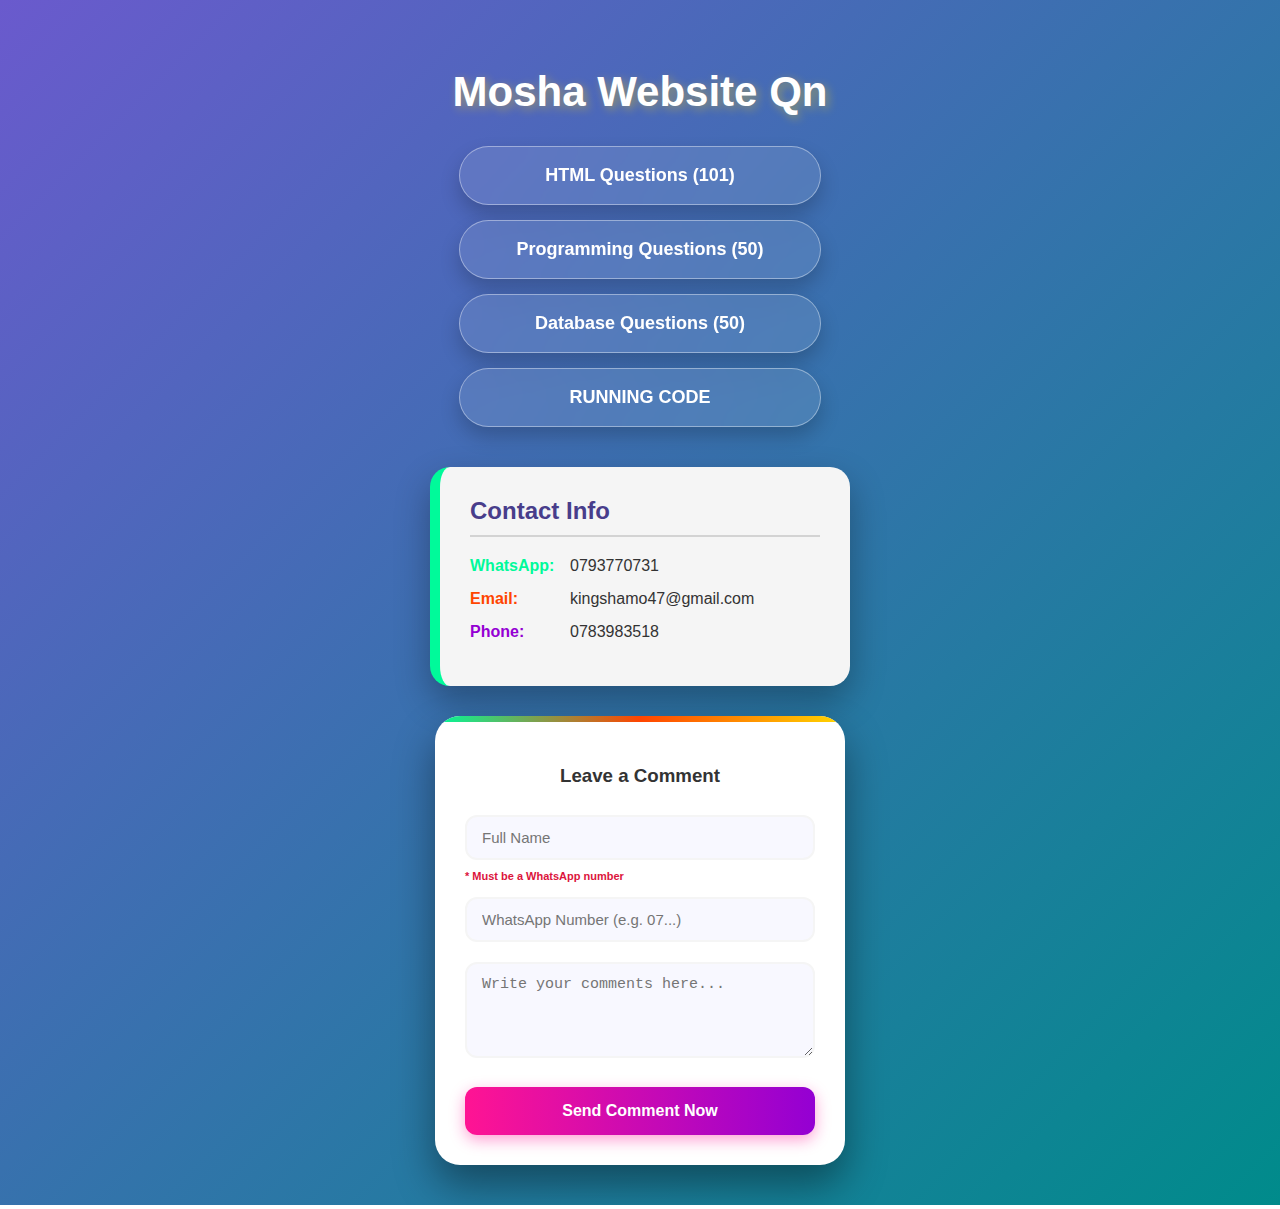
<file: index.html>
<!DOCTYPE html>
<html lang="en">
<head>
<meta charset="UTF-8">
<title>Mosha Website Qn</title>
<style>
body {
 font-family: 'Segoe UI', Tahoma, Geneva, Verdana, sans-serif;
 /* RANGI 1: Background ya Kuvutia (SlateBlue na DarkCyan) */
 background: linear-gradient(135deg, SlateBlue 0%, DarkCyan 100%);
 min-height: 100vh;
 display: flex;
 flex-direction: column;
 align-items: center;
 color: white;
 padding: 40px 20px;
 margin: 0;
}

h1 {
 font-size: 42px;
 margin-bottom: 30px;
 /* RANGI 2: Kivuli cha maandishi (Gold) */
 text-shadow: 3px 3px 10px rgba(255, 215, 0, 0.4);
 font-weight: bold;
 text-align: center;
}

/* Question Buttons Style */
.button-container {
 display: flex;
 flex-direction: column;
 gap: 15px;
 margin-bottom: 40px;
}

a.button-link {
 display: block;
 background: rgba(255, 255, 255, 0.1);
 backdrop-filter: blur(15px);
 padding: 18px 40px;
 color: white;
 font-size: 18px;
 text-decoration: none;
 border-radius: 50px;
 border: 1px solid rgba(255, 255, 255, 0.4);
 box-shadow: 0 10px 20px rgba(0,0,0,0.2);
 transition: all 0.3s ease;
 text-align: center;
 width: 280px;
 font-weight: 600;
}

a.button-link:hover {
 /* RANGI 3: Rangi ya Hover (OrangeRed) */
 background: OrangeRed;
 color: white;
 transform: translateY(-5px);
 border-color: transparent;
}

/* Contact Card Style */
.contact-card {
 background: WhiteSmoke;
 color: #333;
 padding: 30px;
 border-radius: 20px;
 width: 100%;
 max-width: 350px;
 box-shadow: 0 15px 35px rgba(0,0,0,0.3);
 margin-bottom: 30px;
 /* RANGI 4: Mpaka wa pembeni (MediumSpringGreen) */
 border-left: 10px solid MediumSpringGreen;
}

.contact-card h2 {
 margin-top: 0;
 color: DarkSlateBlue;
 font-size: 24px;
 border-bottom: 2px solid LightGray;
 padding-bottom: 10px;
}

.contact-item {
 display: flex;
 align-items: center;
 margin: 15px 0;
 font-size: 16px;
}

.contact-item strong {
 width: 100px;
 color: SlateGray;
}

/* Comment Box Style */
.comment-box {
 background: white;
 color: #333;
 padding: 30px;
 border-radius: 25px;
 width: 100%;
 max-width: 350px;
 box-shadow: 0 20px 40px rgba(0,0,0,0.4);
 position: relative;
 overflow: hidden;
 text-align: center;
}

.comment-box::before {
 content: "";
 position: absolute;
 top: 0;
 left: 0;
 width: 100%;
 height: 6px;
 /* Mchanganyiko wa Rangi zote kuu */
 background: linear-gradient(to right, MediumSpringGreen, OrangeRed, Gold);
}

.comment-box input, .comment-box textarea {
 width: 100%;
 padding: 12px 15px;
 margin: 10px 0;
 border: 2px solid WhiteSmoke;
 border-radius: 12px;
 box-sizing: border-box;
 font-size: 15px;
 background: GhostWhite;
}

.whatsapp-warning {
 font-size: 11px;
 color: Crimson;
 display: block;
 text-align: left;
 font-weight: bold;
 margin-bottom: 5px;
}

.submit-btn {
 /* RANGI 5: Kitufe cha kutuma (DeepPink na Purple) */
 background: linear-gradient(to right, DeepPink, DarkViolet);
 color: white;
 border: none;
 padding: 15px;
 width: 100%;
 border-radius: 12px;
 cursor: pointer;
 font-size: 16px;
 font-weight: bold;
 margin-top: 15px;
 transition: 0.3s;
 box-shadow: 0 5px 15px rgba(255, 20, 147, 0.4);
}

.submit-btn:hover {
 transform: scale(1.03);
 filter: brightness(1.1);
}
</style>
</head>
<body>

<h1>Mosha Website Qn</h1>

<div class="button-container">
    <a href="htmlq.html" target="_blank" class="button-link">HTML Questions (101)</a>
    <a href="programq.html" target="_blank" class="button-link">Programming Questions (50)</a>
    <a href="database.html" target="_blank" class="button-link">Database Questions (50)</a>
    <a href="CODE.html" target="_blank" class="button-link">RUNNING CODE </a>
</div>

<div class="contact-card">
  <h2>Contact Info</h2>
  <div class="contact-item">
    <strong style="color: MediumSpringGreen;">WhatsApp:</strong> 
    <span>0793770731</span>
  </div>
  <div class="contact-item">
    <strong style="color: OrangeRed;">Email:</strong> 
    <a href="mailto:kingshamo47@gmail.com" style="color: #333; text-decoration: none;">kingshamo47@gmail.com</a>
  </div>
  <div class="contact-item">
    <strong style="color: DarkViolet;">Phone:</strong> 
    <span>0783983518</span>
  </div>
</div>

<div class="comment-box">
    <h3>Leave a Comment</h3>
    <form action="https://formspree.io/f/xqebnevk" method="POST">
        <input type="text" name="full_name" placeholder="Full Name" required>
        <span class="whatsapp-warning">* Must be a WhatsApp number</span>
        <input type="tel" name="whatsapp_number" placeholder="WhatsApp Number (e.g. 07...)" pattern="[0-9]{10,}" required>
        <textarea name="message" placeholder="Write your comments here..." rows="4" required></textarea>
        <button type="submit" class="submit-btn">Send Comment Now</button>
    </form>
</div>

</body>
</html>
</file>
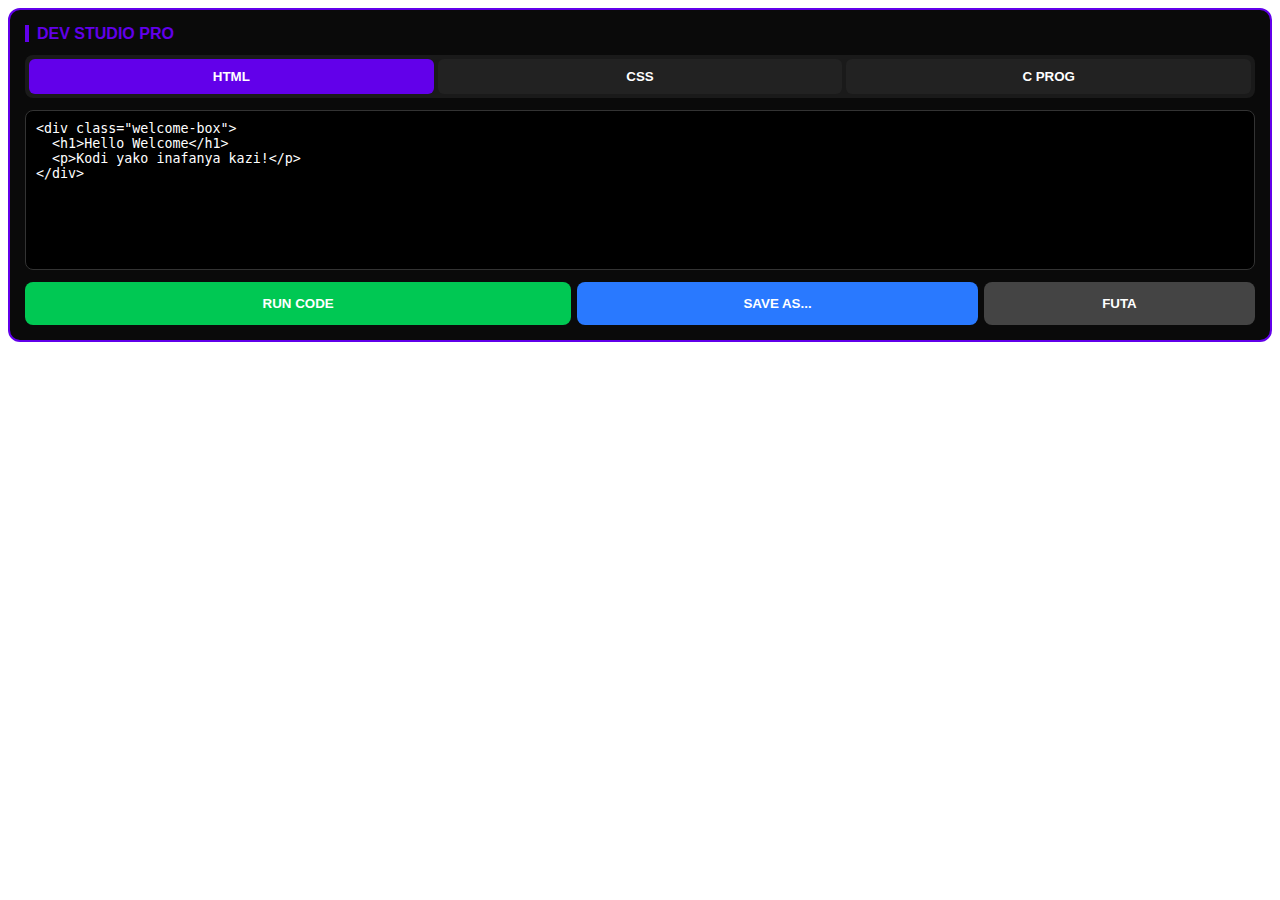
<file: CODE.html>
<div class="main-container" style="border: 2px solid #6200ea; background: #0a0a0a; padding: 15px; border-radius: 12px; font-family: sans-serif; color: white;">
    <span style="color: #6200ea; font-weight: bold; border-left: 4px solid #6200ea; padding-left: 8px;">DEV STUDIO PRO</span>

    <div style="display: flex; gap: 4px; margin: 12px 0; background: #1a1a1a; padding: 4px; border-radius: 8px;">
        <button onclick="setTab('html')" id="bt-html" style="flex:1; padding:10px; background: #6200ea; color:white; border:none; border-radius: 6px; cursor:pointer; font-weight:bold;">HTML</button>
        <button onclick="setTab('css')" id="bt-css" style="flex:1; padding:10px; background: #222; color:white; border:none; border-radius: 6px; cursor:pointer; font-weight:bold;">CSS</button>
        <button onclick="setTab('c')" id="bt-c" style="flex:1; padding:10px; background: #222; color:white; border:none; border-radius: 6px; cursor:pointer; font-weight:bold;">C PROG</button>
    </div>

    <div id="area-html">
        <textarea id="in-html" spellcheck="false" placeholder="Weka sehemu husika (HTML)" style="width: 100%; height: 160px; background: #000; color: #fff; font-family: monospace; padding: 10px; border: 1px solid #333; border-radius: 8px; resize: none; box-sizing: border-box;">
<div class="welcome-box">
  <h1>Hello Welcome</h1>
  <p>Kodi yako inafanya kazi!</p>
</div></textarea>
    </div>

    <div id="area-css" style="display: none;">
        <textarea id="in-css" spellcheck="false" placeholder="Weka sehemu husika (CSS)" style="width: 100%; height: 160px; background: #000; color: #ff00ff; font-family: monospace; padding: 10px; border: 1px solid #333; border-radius: 8px; resize: none; box-sizing: border-box;">
.welcome-box {
  text-align: center;
  padding: 20px;
  background: #222;
  border: 2px solid #00c853;
  border-radius: 10px;
}
h1 { color: #00c853; }</textarea>
    </div>

    <div id="area-c" style="display: none;">
        <textarea id="in-c" spellcheck="false" placeholder="Weka sehemu husika (C Code)" style="width: 100%; height: 160px; background: #000; color: #00e5ff; font-family: monospace; padding: 10px; border: 1px solid #333; border-radius: 8px; resize: none; box-sizing: border-box;">
#include <stdio.h>

int main() {
    printf("Hello Welcome to C Programming!");
    return 0;
}</textarea>
    </div>

    <div style="display: flex; gap: 6px; margin-top: 12px;">
        <button onclick="executeCode()" style="flex: 2; padding: 14px; background: #00c853; color: white; border: none; border-radius: 8px; font-weight: bold; cursor: pointer;">RUN CODE</button>
        <button onclick="saveProject()" style="flex: 1.5; background: #2979ff; color: white; border: none; border-radius: 8px; font-weight: bold; cursor: pointer;">SAVE AS...</button>
        <button onclick="resetEditor()" style="flex: 1; background: #444; color: white; border: none; border-radius: 8px; font-weight: bold; cursor: pointer;">FUTA</button>
    </div>

    <div id="output-container" style="display: none; margin-top: 15px; border-top: 1px solid #333; padding-top: 10px;">
        <div style="color: #888; font-size: 11px; margin-bottom: 5px;">OUTPUT:</div>
        <div id="web-wrapper">
             <iframe id="web-res" style="width: 100%; height: 180px; background: white; border-radius: 8px; border: none;"></iframe>
        </div>
        <div id="c-res" style="display: none; width: 100%; min-height: 80px; background: #000; color: #0f0; font-family: monospace; padding: 12px; border-radius: 8px; border: 1px solid #333;"></div>
    </div>
</div>

<script>
    let mode = 'html';

    function setTab(t) {
        mode = t;
        document.getElementById('area-html').style.display = (t === 'html' ? 'block' : 'none');
        document.getElementById('area-css').style.display = (t === 'css' ? 'block' : 'none');
        document.getElementById('area-c').style.display = (t === 'c' ? 'block' : 'none');
        
        ['html', 'css', 'c'].forEach(item => {
            document.getElementById('bt-' + item).style.background = (t === item ? '#6200ea' : '#222');
        });
    }

    function executeCode() {
        const outCont = document.getElementById('output-container');
        const webWrapper = document.getElementById('web-wrapper');
        const webRes = document.getElementById('web-res');
        const cRes = document.getElementById('c-res');
        
        outCont.style.display = "block";

        if (mode === 'c') {
            webWrapper.style.display = "none";
            cRes.style.display = "block";
            const code = document.getElementById('in-c').value;
            cRes.innerHTML = "<span style='color: orange;'>Compiling...</span>";
            setTimeout(() => {
                const match = code.match(/printf\s*\(\s*"(.*?)"\s*\)/);
                cRes.innerHTML = "<span style='color: #888;'>Console Output:</span><br>" + (match ? match[1] : "Hello Welcome to C Programming!");
            }, 500);
        } else {
            cRes.style.display = "none";
            webWrapper.style.display = "block";
            const html = document.getElementById('in-html').value;
            const css = document.getElementById('in-css').value;
            const fullCode = "<html><head><style>" + css + "</style></head><body>" + html + "</body></html>";
            
            const doc = webRes.contentWindow.document;
            doc.open();
            doc.write(fullCode);
            doc.close();
        }
    }

    async function saveProject() {
        let content, ext, mime;
        if (mode === 'html') { content = document.getElementById('in-html').value; ext = "index.html"; mime = "text/html"; }
        else if (mode === 'css') { content = document.getElementById('in-css').value; ext = "style.css"; mime = "text/css"; }
        else { content = document.getElementById('in-c').value; ext = "main.c"; mime = "text/x-csrc"; }

        if (!content) return alert("Boksi halina kodi ya kuhifadhi!");

        // Jaribu kufungua File Picker ya simu
        if ('showSaveFilePicker' in window) {
            try {
                const handle = await window.showSaveFilePicker({
                    suggestedName: ext,
                    types: [{
                        description: mode.toUpperCase() + ' File',
                        accept: { [mime]: ['.' + ext.split('.')[1]] },
                    }],
                });
                const writable = await handle.createWritable();
                await writable.write(content);
                await writable.close();
                alert("Kazi imehifadhiwa!");
            } catch (e) {
                console.log("Save imeahirishwa na mtumiaji.");
            }
        } else {
            // Ikishindikana (kwa simu za zamani), pakua moja kwa moja
            const blob = new Blob([content], { type: mime });
            const url = URL.createObjectURL(blob);
            const a = document.createElement("a");
            a.href = url;
            a.download = ext;
            a.click();
            alert("Imehifadhiwa kama " + ext + " kwenye folder la Downloads");
        }
    }

    function resetEditor() {
        if(confirm("Je, unafuta kila kitu (Kodi na Output)?")) {
            document.getElementById('in-html').value = '';
            document.getElementById('in-css').value = '';
            document.getElementById('in-c').value = '';
            document.getElementById('output-container').style.display = 'none';
        }
    }
</script>
</file>
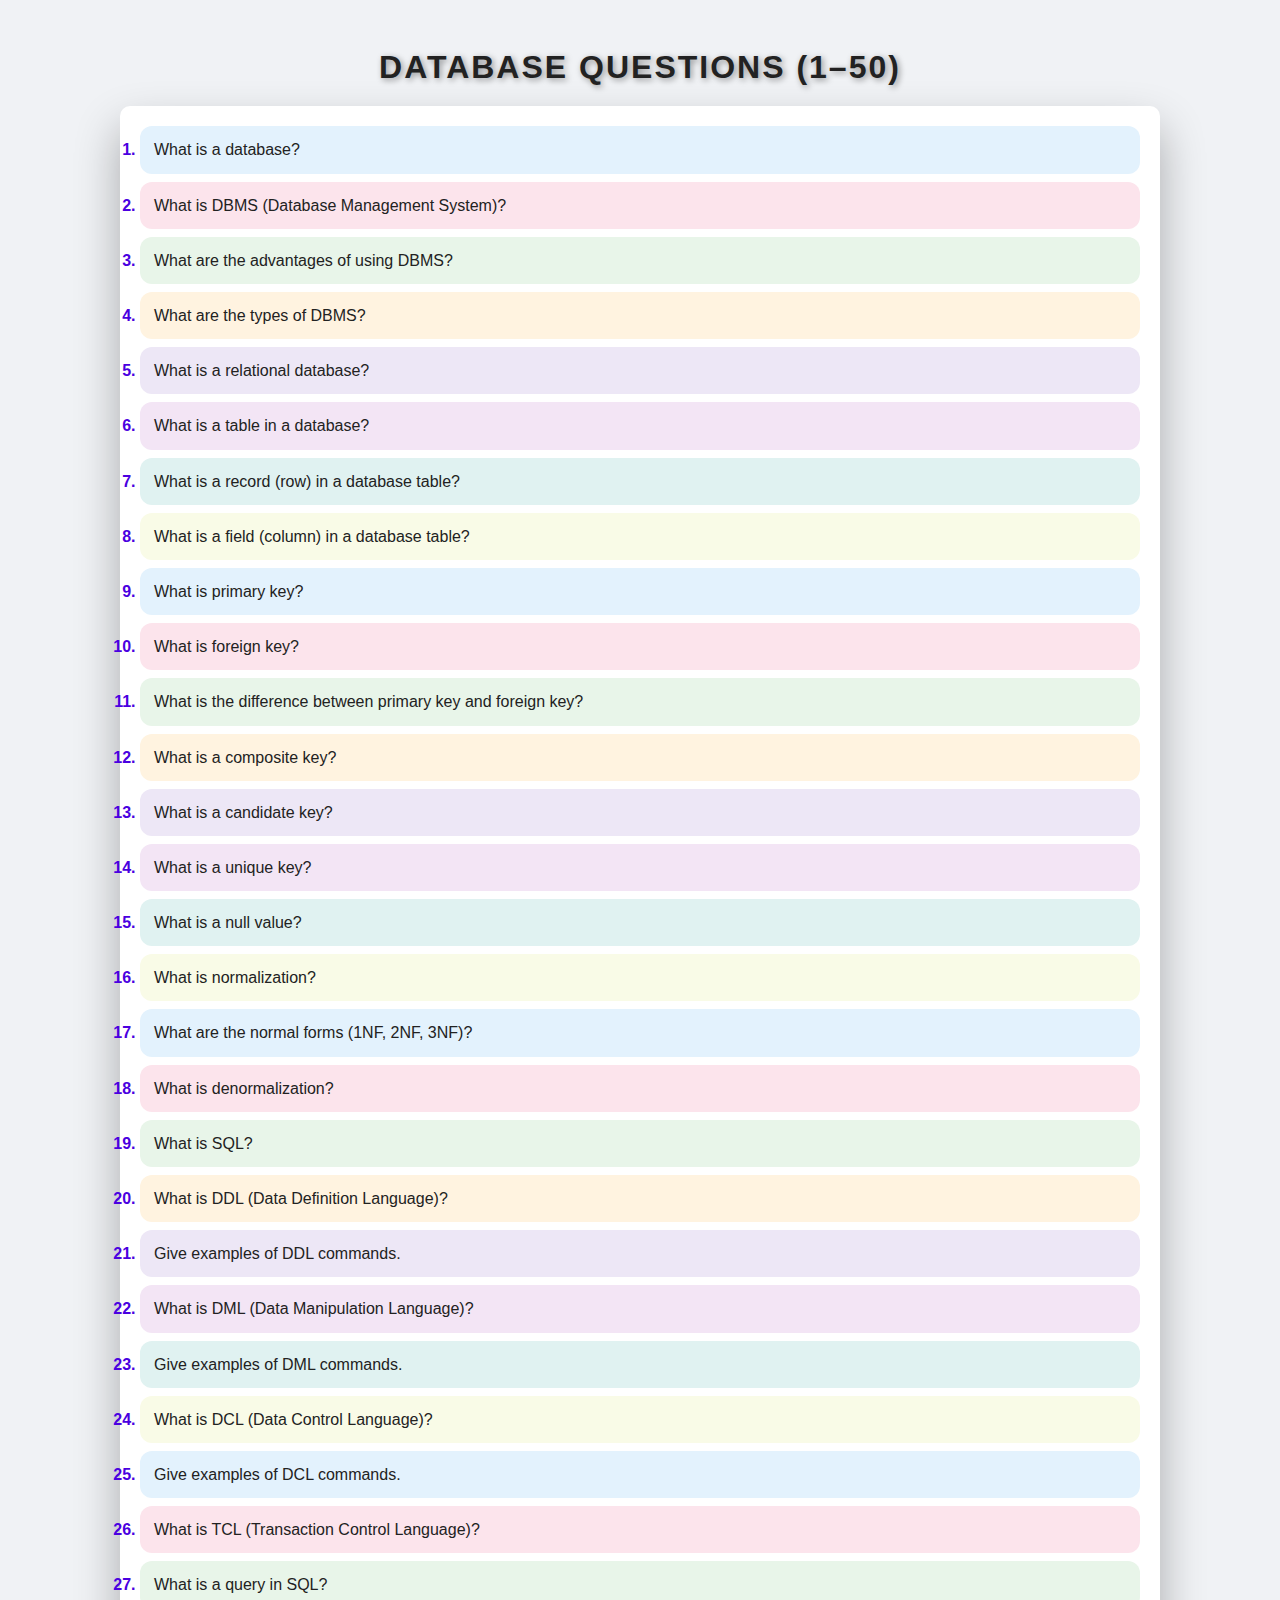
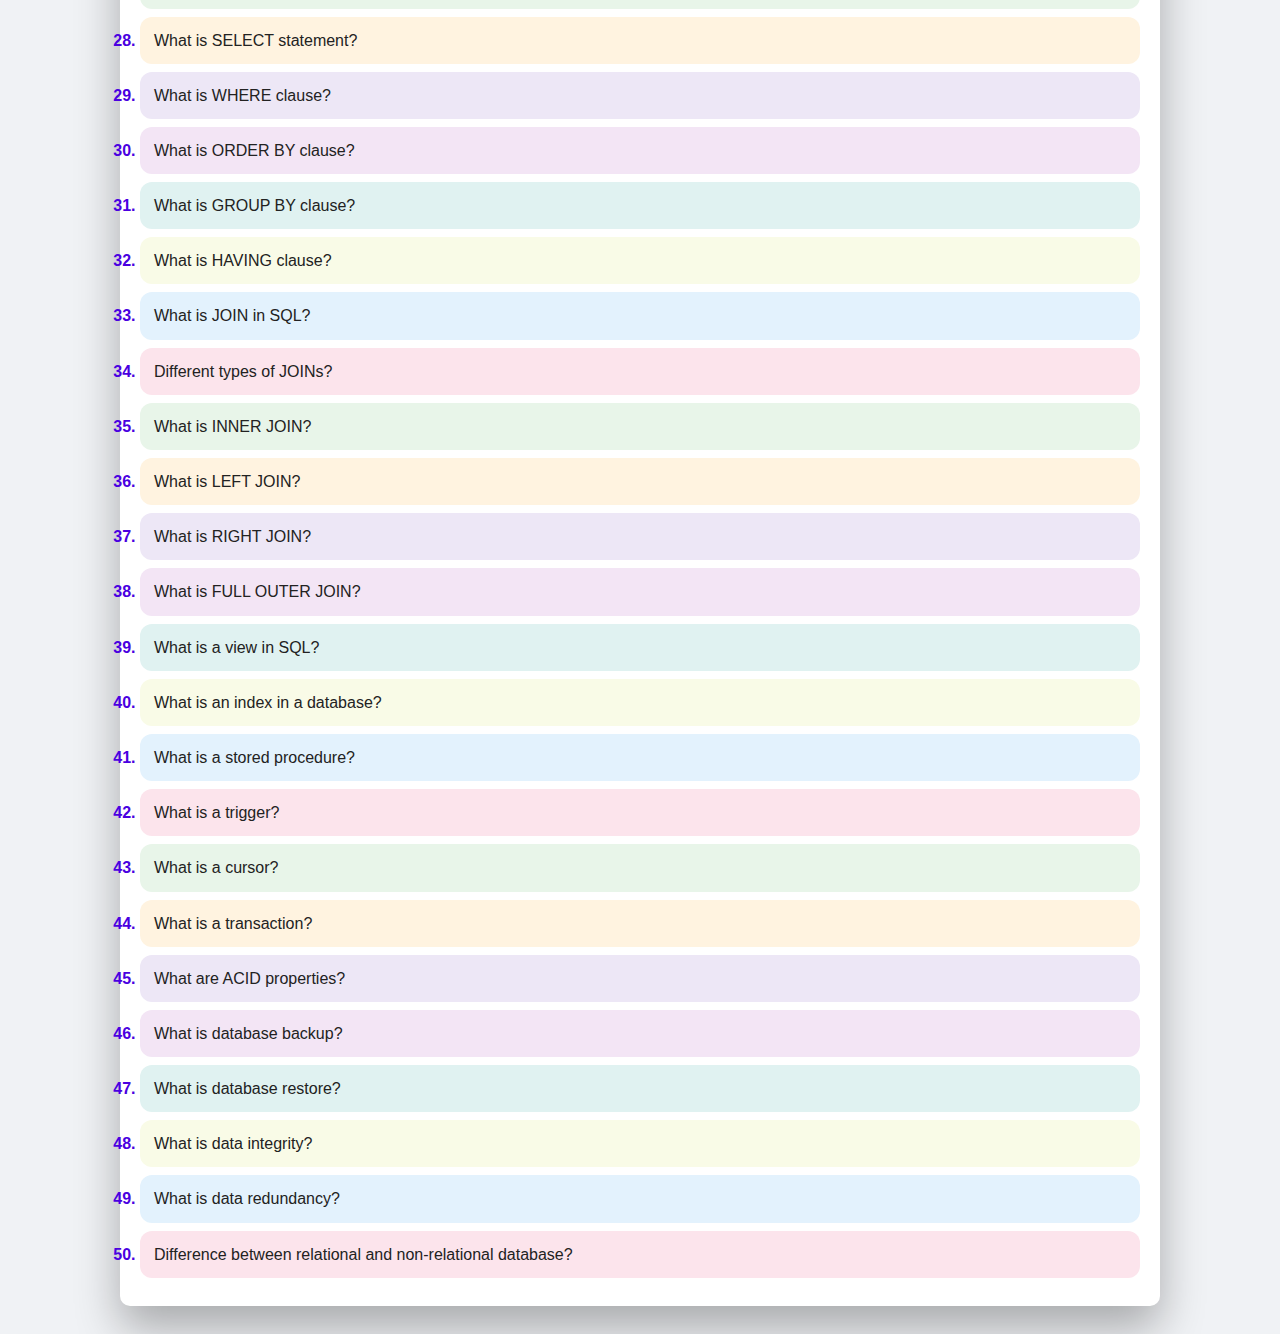
<file: database.html>
<!DOCTYPE html>
<html lang="en">
<head>
<meta charset="UTF-8">
 <link rel="stylesheet" href="data.css">
<title>Database Questions</title>
<style>
body{
 font-family: Arial, sans-serif;
 background: #f0f2f5;
 padding: 20px;
}
h1{
 text-align:center;
 color:#222;
 margin-bottom:20px;
}
ol{
 background:#fff;
 padding:20px;
 border-radius:10px;
 line-height:1.7;
}
li{
 margin-bottom:8px;
}
</style>
</head>

<body>

<h1>Database Questions (1–50)</h1>

<ol>
<li>What is a database?</li>
<li>What is DBMS (Database Management System)?</li>
<li>What are the advantages of using DBMS?</li>
<li>What are the types of DBMS?</li>
<li>What is a relational database?</li>
<li>What is a table in a database?</li>
<li>What is a record (row) in a database table?</li>
<li>What is a field (column) in a database table?</li>
<li>What is primary key?</li>
<li>What is foreign key?</li>

<li>What is the difference between primary key and foreign key?</li>
<li>What is a composite key?</li>
<li>What is a candidate key?</li>
<li>What is a unique key?</li>
<li>What is a null value?</li>
<li>What is normalization?</li>
<li>What are the normal forms (1NF, 2NF, 3NF)?</li>
<li>What is denormalization?</li>
<li>What is SQL?</li>
<li>What is DDL (Data Definition Language)?</li>

<li>Give examples of DDL commands.</li>
<li>What is DML (Data Manipulation Language)?</li>
<li>Give examples of DML commands.</li>
<li>What is DCL (Data Control Language)?</li>
<li>Give examples of DCL commands.</li>
<li>What is TCL (Transaction Control Language)?</li>
<li>What is a query in SQL?</li>
<li>What is SELECT statement?</li>
<li>What is WHERE clause?</li>
<li>What is ORDER BY clause?</li>

<li>What is GROUP BY clause?</li>
<li>What is HAVING clause?</li>
<li>What is JOIN in SQL?</li>
<li>Different types of JOINs?</li>
<li>What is INNER JOIN?</li>
<li>What is LEFT JOIN?</li>
<li>What is RIGHT JOIN?</li>
<li>What is FULL OUTER JOIN?</li>
<li>What is a view in SQL?</li>
<li>What is an index in a database?</li>

<li>What is a stored procedure?</li>
<li>What is a trigger?</li>
<li>What is a cursor?</li>
<li>What is a transaction?</li>
<li>What are ACID properties?</li>
<li>What is database backup?</li>
<li>What is database restore?</li>
<li>What is data integrity?</li>
<li>What is data redundancy?</li>
<li>Difference between relational and non-relational database?</li>
</ol>

</body>
</html>
</file>
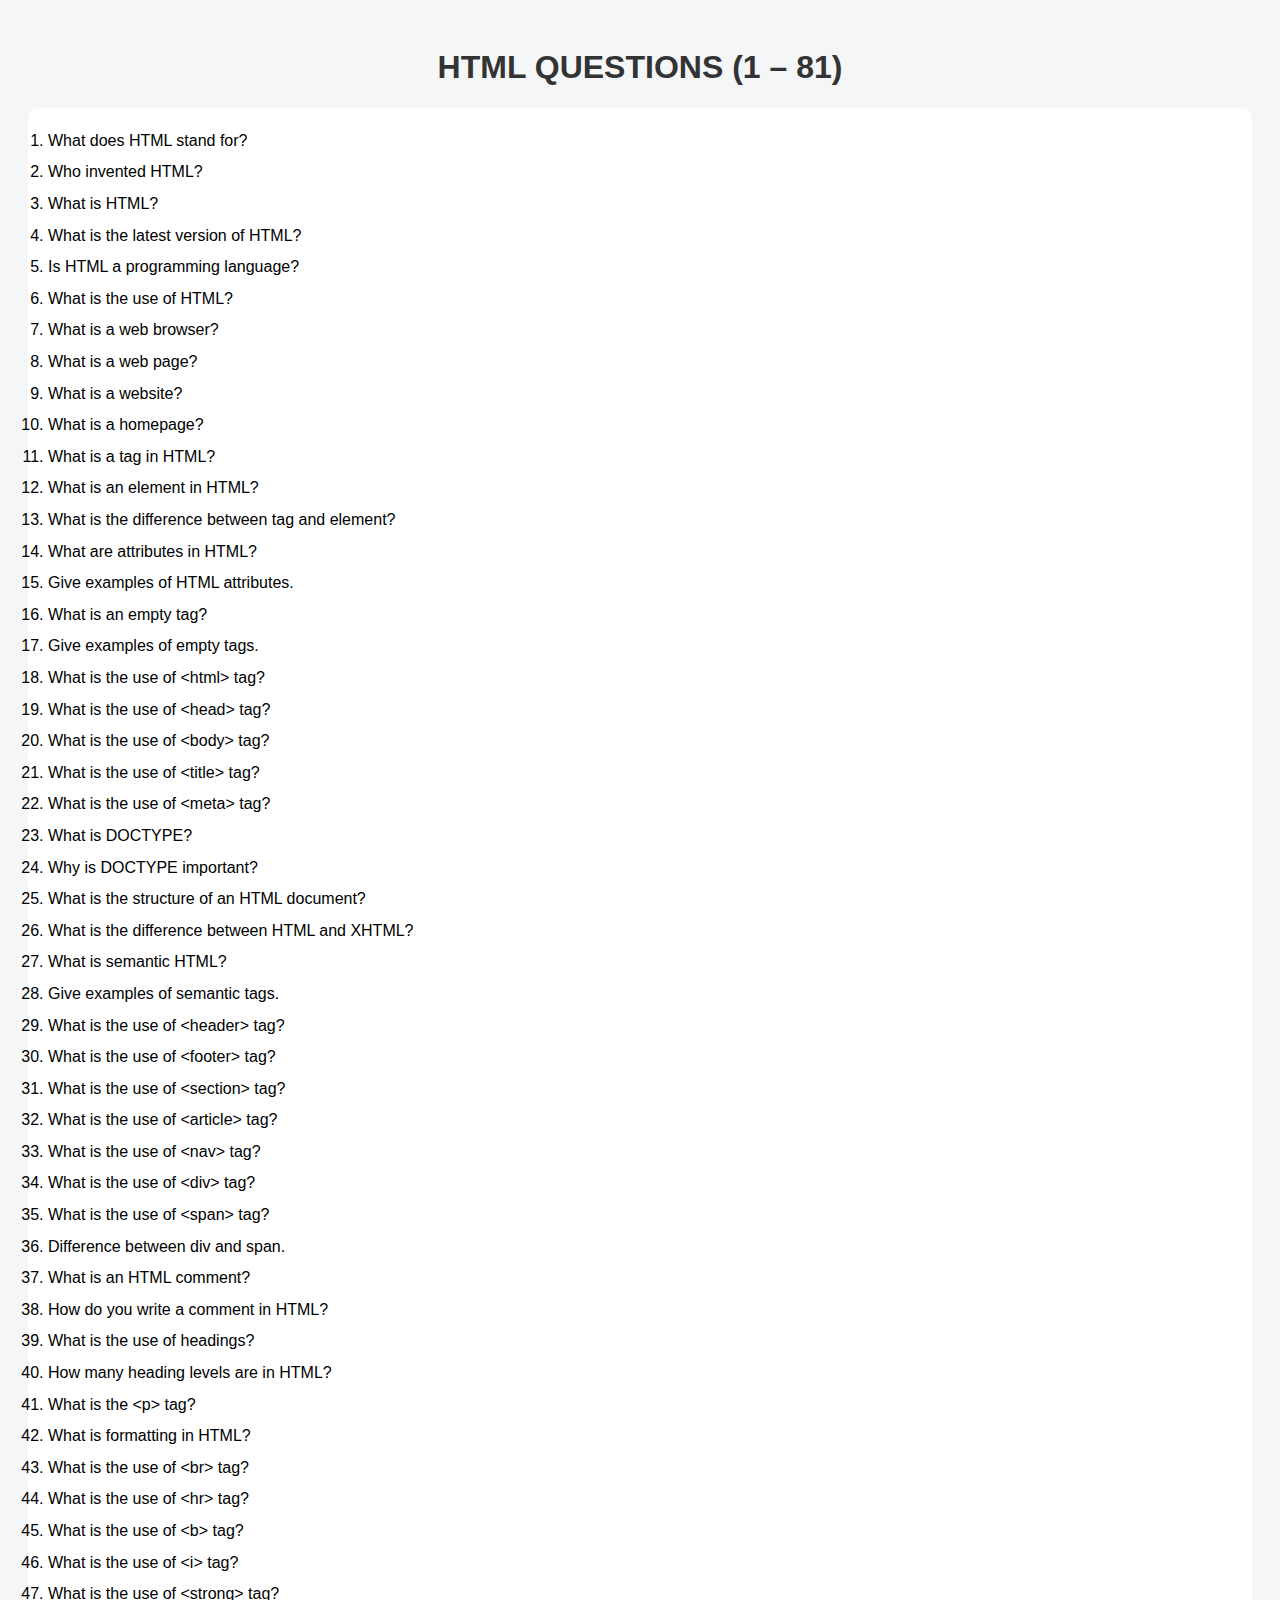
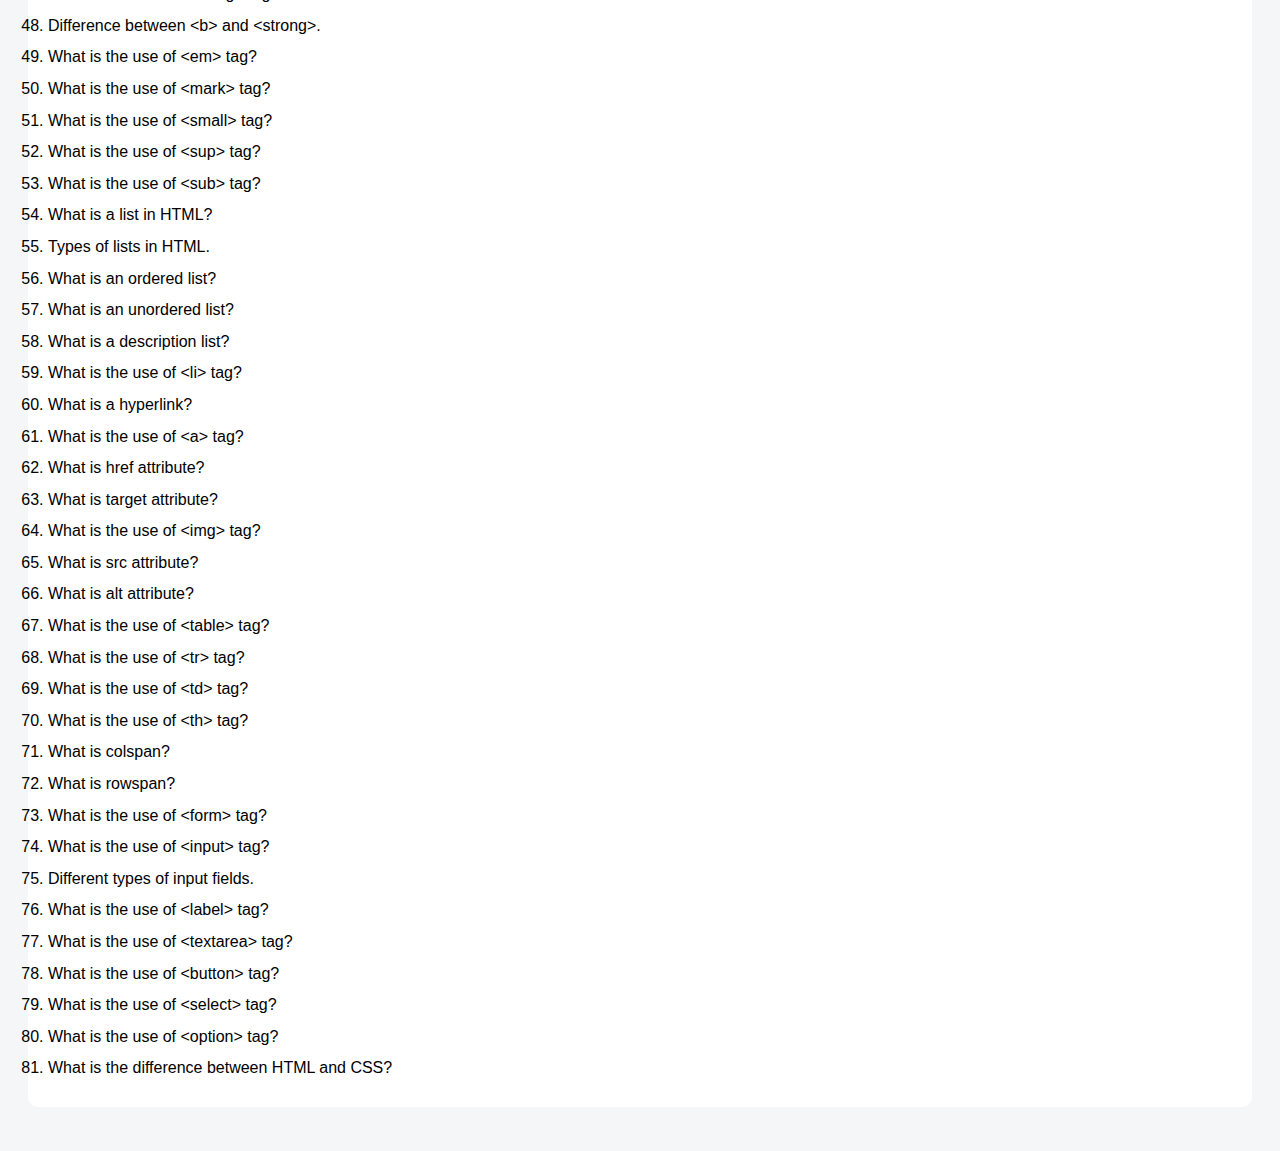
<file: htmlq.html>
<!DOCTYPE html>
<html lang="en">
<head>
<meta charset="UTF-8">
<title>HTML Questions (1–81)</title>
<style>
body{
 font-family: Arial, sans-serif;
 background:#f4f6f8;
 padding:20px;
}
h1{
 text-align:center;
 color:#333;
}
ol{
 background:#fff;
 padding:20px;
 border-radius:10px;
 line-height:1.6;
}
li{
 margin-bottom:6px;
}
</style>
</head>

<body>

<h1>HTML QUESTIONS (1 – 81)</h1>

<ol>
<li>What does HTML stand for?</li>
<li>Who invented HTML?</li>
<li>What is HTML?</li>
<li>What is the latest version of HTML?</li>
<li>Is HTML a programming language?</li>
<li>What is the use of HTML?</li>
<li>What is a web browser?</li>
<li>What is a web page?</li>
<li>What is a website?</li>
<li>What is a homepage?</li>

<li>What is a tag in HTML?</li>
<li>What is an element in HTML?</li>
<li>What is the difference between tag and element?</li>
<li>What are attributes in HTML?</li>
<li>Give examples of HTML attributes.</li>
<li>What is an empty tag?</li>
<li>Give examples of empty tags.</li>
<li>What is the use of &lt;html&gt; tag?</li>
<li>What is the use of &lt;head&gt; tag?</li>
<li>What is the use of &lt;body&gt; tag?</li>

<li>What is the use of &lt;title&gt; tag?</li>
<li>What is the use of &lt;meta&gt; tag?</li>
<li>What is DOCTYPE?</li>
<li>Why is DOCTYPE important?</li>
<li>What is the structure of an HTML document?</li>
<li>What is the difference between HTML and XHTML?</li>
<li>What is semantic HTML?</li>
<li>Give examples of semantic tags.</li>
<li>What is the use of &lt;header&gt; tag?</li>
<li>What is the use of &lt;footer&gt; tag?</li>

<li>What is the use of &lt;section&gt; tag?</li>
<li>What is the use of &lt;article&gt; tag?</li>
<li>What is the use of &lt;nav&gt; tag?</li>
<li>What is the use of &lt;div&gt; tag?</li>
<li>What is the use of &lt;span&gt; tag?</li>
<li>Difference between div and span.</li>
<li>What is an HTML comment?</li>
<li>How do you write a comment in HTML?</li>
<li>What is the use of headings?</li>
<li>How many heading levels are in HTML?</li>

<li>What is the &lt;p&gt; tag?</li>
<li>What is formatting in HTML?</li>
<li>What is the use of &lt;br&gt; tag?</li>
<li>What is the use of &lt;hr&gt; tag?</li>
<li>What is the use of &lt;b&gt; tag?</li>
<li>What is the use of &lt;i&gt; tag?</li>
<li>What is the use of &lt;strong&gt; tag?</li>
<li>Difference between &lt;b&gt; and &lt;strong&gt;.</li>
<li>What is the use of &lt;em&gt; tag?</li>
<li>What is the use of &lt;mark&gt; tag?</li>

<li>What is the use of &lt;small&gt; tag?</li>
<li>What is the use of &lt;sup&gt; tag?</li>
<li>What is the use of &lt;sub&gt; tag?</li>
<li>What is a list in HTML?</li>
<li>Types of lists in HTML.</li>
<li>What is an ordered list?</li>
<li>What is an unordered list?</li>
<li>What is a description list?</li>
<li>What is the use of &lt;li&gt; tag?</li>
<li>What is a hyperlink?</li>

<li>What is the use of &lt;a&gt; tag?</li>
<li>What is href attribute?</li>
<li>What is target attribute?</li>
<li>What is the use of &lt;img&gt; tag?</li>
<li>What is src attribute?</li>
<li>What is alt attribute?</li>
<li>What is the use of &lt;table&gt; tag?</li>
<li>What is the use of &lt;tr&gt; tag?</li>
<li>What is the use of &lt;td&gt; tag?</li>
<li>What is the use of &lt;th&gt; tag?</li>

<li>What is colspan?</li>
<li>What is rowspan?</li>
<li>What is the use of &lt;form&gt; tag?</li>
<li>What is the use of &lt;input&gt; tag?</li>
<li>Different types of input fields.</li>
<li>What is the use of &lt;label&gt; tag?</li>
<li>What is the use of &lt;textarea&gt; tag?</li>
<li>What is the use of &lt;button&gt; tag?</li>
<li>What is the use of &lt;select&gt; tag?</li>
<li>What is the use of &lt;option&gt; tag?</li>

<li>What is the difference between HTML and CSS?</li>
</ol>

</body>
</html>
</file>
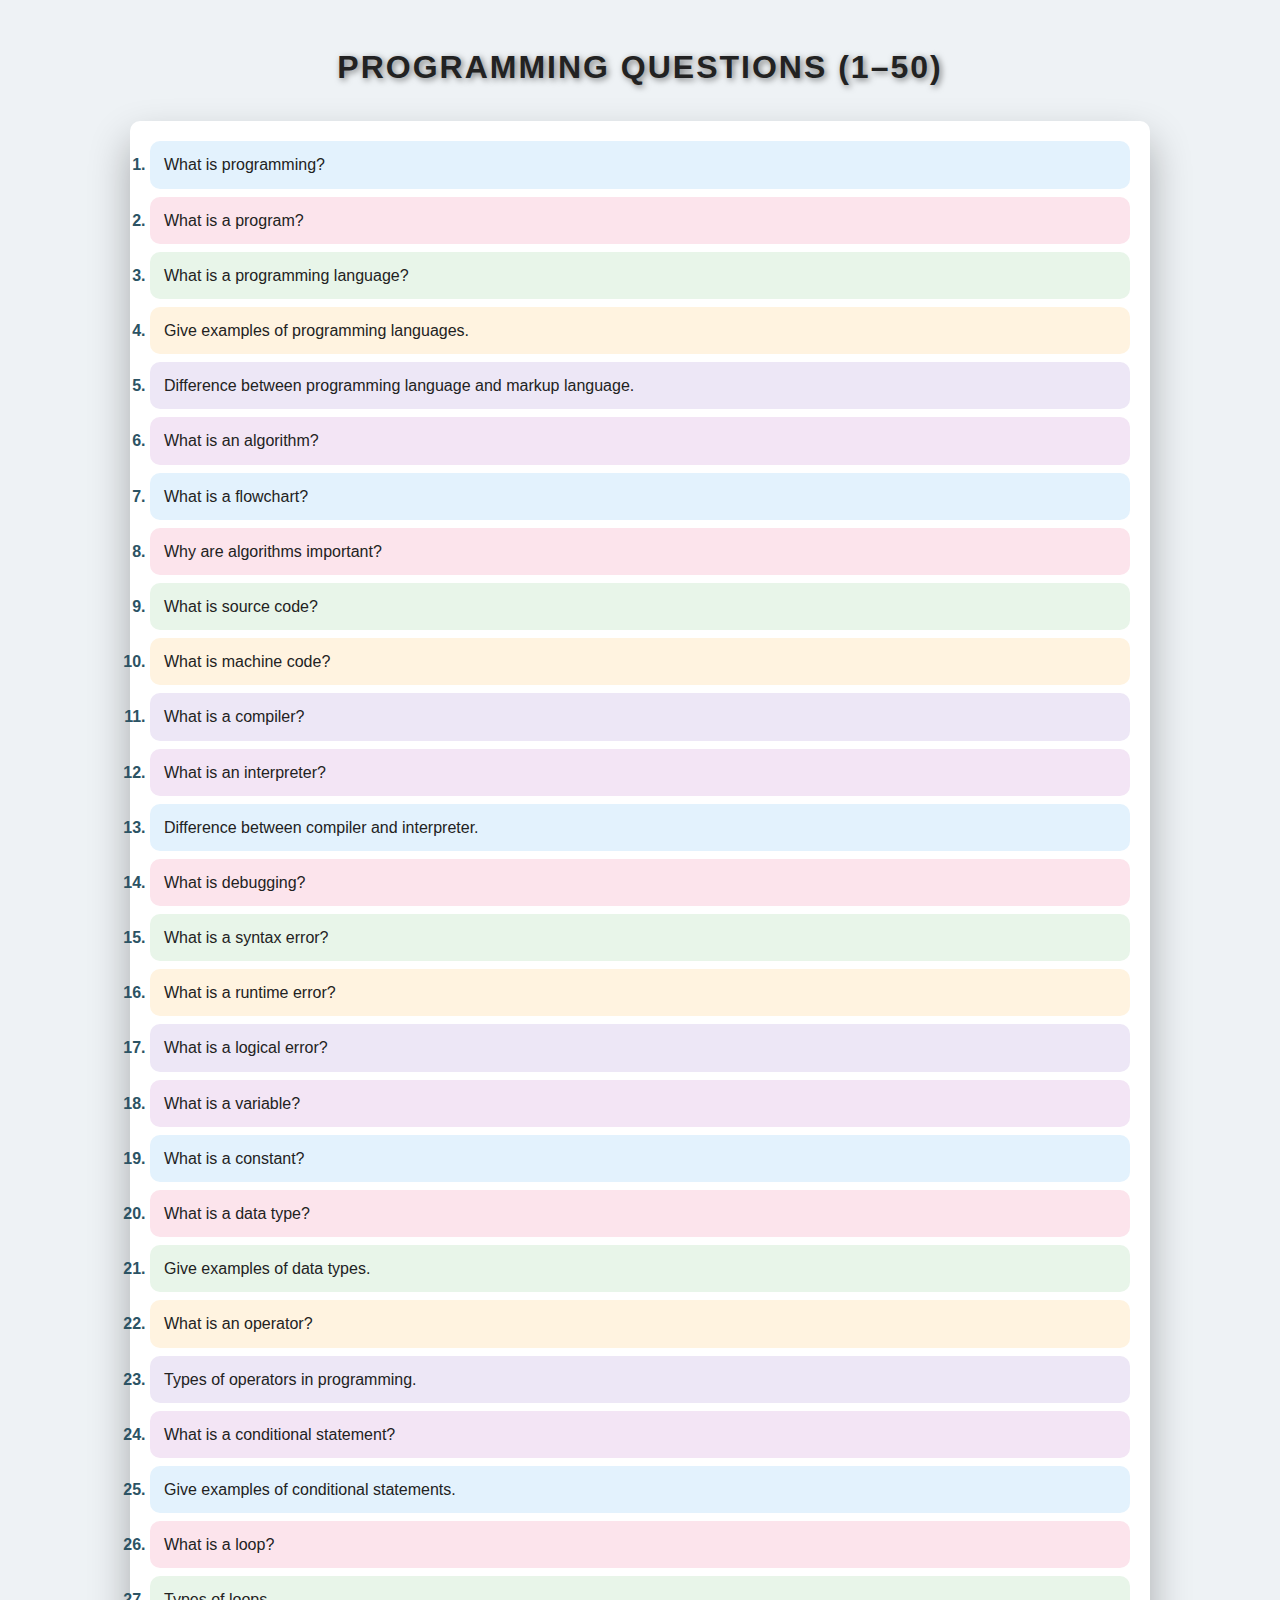
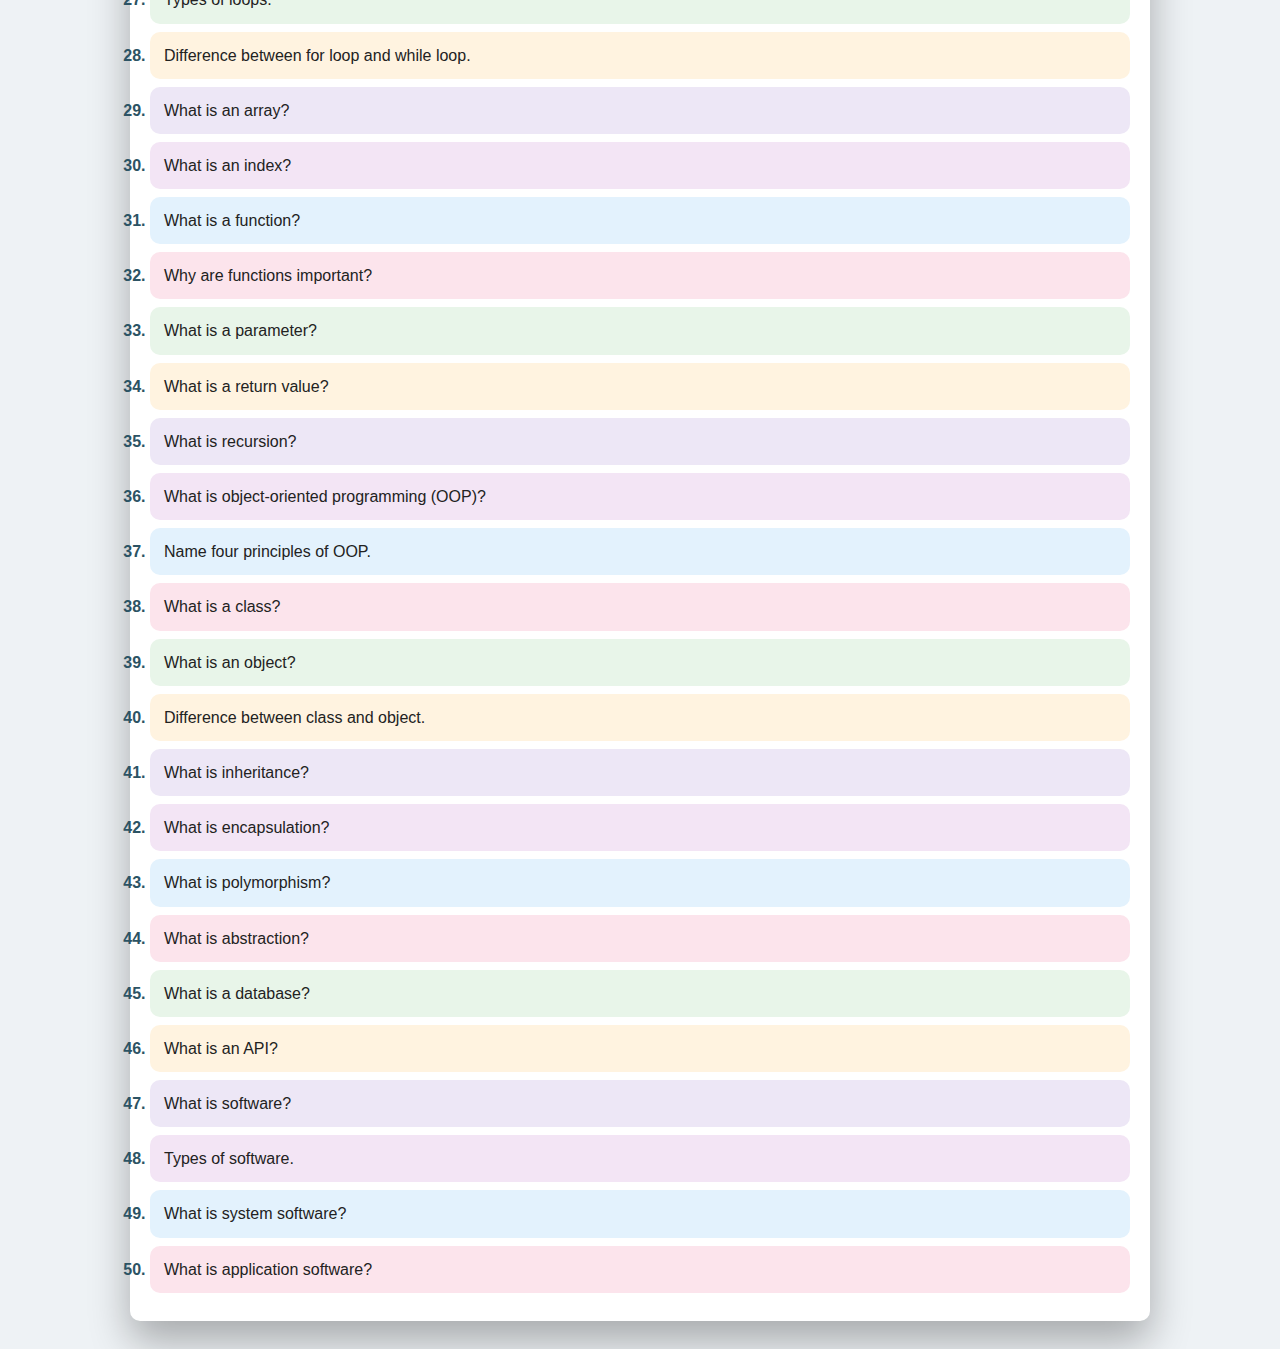
<file: programq.html>
<!DOCTYPE html>
<html lang="en">
<head>
 <link rel="stylesheet" href="prorgam.css">
<meta charset="UTF-8">
<title>Programming Questions (1–50)</title>
<style>
body{
 font-family: Arial, sans-serif;
 background:#eef2f5;
 padding:20px;
}
h1{
 text-align:center;
 color:#222;
}
ol{
 background:#fff;
 padding:20px;
 border-radius:10px;
 line-height:1.7;
}
li{
 margin-bottom:8px;
}
</style>
</head>

<body>

<h1>PROGRAMMING QUESTIONS (1–50)</h1>

<ol>
<li>What is programming?</li>
<li>What is a program?</li>
<li>What is a programming language?</li>
<li>Give examples of programming languages.</li>
<li>Difference between programming language and markup language.</li>
<li>What is an algorithm?</li>
<li>What is a flowchart?</li>
<li>Why are algorithms important?</li>
<li>What is source code?</li>
<li>What is machine code?</li>

<li>What is a compiler?</li>
<li>What is an interpreter?</li>
<li>Difference between compiler and interpreter.</li>
<li>What is debugging?</li>
<li>What is a syntax error?</li>
<li>What is a runtime error?</li>
<li>What is a logical error?</li>
<li>What is a variable?</li>
<li>What is a constant?</li>
<li>What is a data type?</li>

<li>Give examples of data types.</li>
<li>What is an operator?</li>
<li>Types of operators in programming.</li>
<li>What is a conditional statement?</li>
<li>Give examples of conditional statements.</li>
<li>What is a loop?</li>
<li>Types of loops.</li>
<li>Difference between for loop and while loop.</li>
<li>What is an array?</li>
<li>What is an index?</li>

<li>What is a function?</li>
<li>Why are functions important?</li>
<li>What is a parameter?</li>
<li>What is a return value?</li>
<li>What is recursion?</li>
<li>What is object-oriented programming (OOP)?</li>
<li>Name four principles of OOP.</li>
<li>What is a class?</li>
<li>What is an object?</li>
<li>Difference between class and object.</li>

<li>What is inheritance?</li>
<li>What is encapsulation?</li>
<li>What is polymorphism?</li>
<li>What is abstraction?</li>
<li>What is a database?</li>
<li>What is an API?</li>
<li>What is software?</li>
<li>Types of software.</li>
<li>What is system software?</li>
<li>What is application software?</li>
</ol>

</body>
</html>
</file>
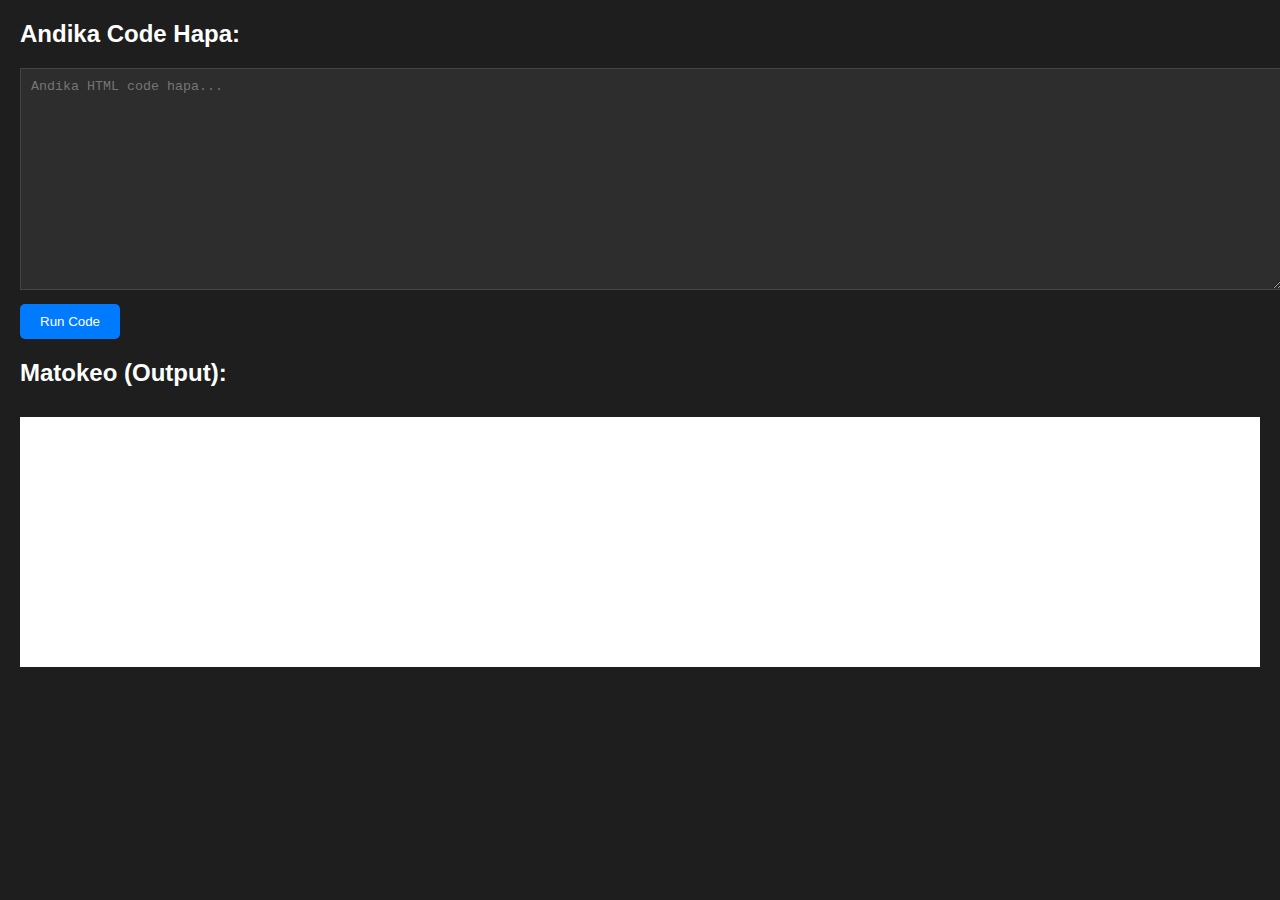
<file: text.html>
<!DOCTYPE html>
<html>
<head>
    <title>My HTML Runner</title>
    <style>
        body { font-family: sans-serif; margin: 20px; background: #1e1e1e; color: white; }
        textarea { 
            width: 100%; height: 200px; 
            background: #2d2d2d; color: #00ff00; 
            padding: 10px; border: 1px solid #444;
            font-family: monospace;
        }
        #output { 
            width: 100%; height: 250px; 
            background: white; margin-top: 10px; 
            border: none;
        }
        button {
            padding: 10px 20px; background: #007bff; 
            color: white; border: none; cursor: pointer;
            margin-top: 10px; border-radius: 5px;
        }
    </style>
</head>
<body>

    <h2>Andika Code Hapa:</h2>
    <textarea id="htmlCode" placeholder="Andika HTML code hapa..."></textarea>
    
    <button onclick="runCode()">Run Code</button>

    <h2>Matokeo (Output):</h2>
    <iframe id="output"></iframe>

    <script>
        function runCode() {
            let code = document.getElementById("htmlCode").value;
            let frame = document.getElementById("output").contentWindow.document;
            
            frame.open();
            frame.write(code);
            frame.close();
        }
    </script>

</body>
</html>
</file>
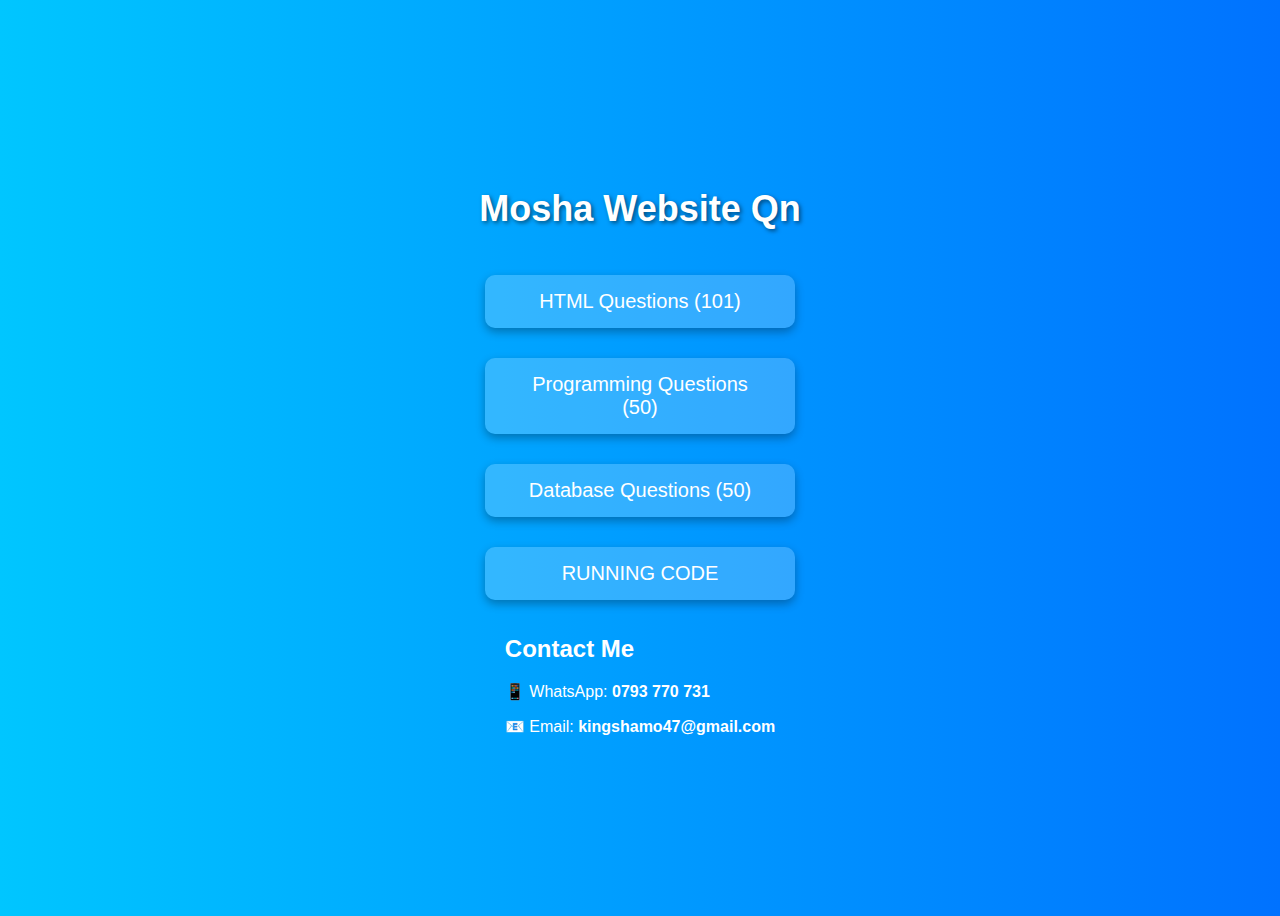
<file: web.html>
<!DOCTYPE html>
<html lang="en">
<head>
<meta charset="UTF-8">
<title>Mosha Website Qn</title>
<style>
body{
 font-family: Arial, sans-serif;
 background: linear-gradient(to right, #00c6ff, #0072ff);
 min-height:100vh;
 display:flex;
 flex-direction:column;
 justify-content:center;
 align-items:center;
 color:white;
}

h1{
 font-size:36px;
 margin-bottom:30px;
 text-shadow: 2px 2px 4px rgba(0,0,0,0.5);
}

a{
 display:block;
 background:rgba(255,255,255,0.2);
 padding:15px 30px;
 margin:15px 0;
 color:white;
 font-size:20px;
 text-decoration:none;
 border-radius:10px;
 box-shadow: 0 4px 10px rgba(0,0,0,0.3);
 transition:0.3s;
 text-align:center;
 width:250px;
}

a:hover{
 background:rgba(255,255,255,0.4);
 transform:scale(1.05);
}
</style>
</head>
<body>

<h1>Mosha Website Qn</h1>

<!-- Links to Questions -->
<a href="htmlq.html" target="_blank">HTML Questions (101)</a>
<a href="programq.html" target="_blank">Programming Questions (50)</a>
<a href="database.html" target="_blank">Database Questions (50)</a>
<a href="text.html" target="_blank">RUNNING CODE</a>


 
<div class="contact" syle="background-color: yellow;">
  <h2>Contact Me</h2>
  <p>📱 WhatsApp: <strong>0793 770 731</strong></p>
  <p>📧 Email: <strong>kingshamo47@gmail.com</strong></p>
</div>

</body>
</html>
</file>
<file: data.css>
body{
    font-family: "Segoe UI", Arial, sans-serif;
    background: linear-gradient(135deg, #8e2de2, #4a00e0);
    padding: 35px;
    color: #222;
}

h1{
    text-align: center;
    color: #ffffff;
    margin-bottom: 35px;
    letter-spacing: 2px;
    text-transform: uppercase;
    text-shadow: 2px 2px 6px rgba(0,0,0,0.4);
}

ol{
    background: #ffffff;
    padding: 40px 45px;
    border-radius: 22px;
    line-height: 1.9;
    max-width: 1000px;
    margin: auto;
    box-shadow: 0 22px 45px rgba(0,0,0,0.3);
}

li{
    margin-bottom: 12px;
    font-size: 16px;
    padding: 10px 14px;
    border-radius: 12px;
    font-weight: 500;
    transition: all 0.2s ease;
}

/* RANGI KWA KILA SWALI */
li:nth-child(8n+1){ background:#e3f2fd; }
li:nth-child(8n+2){ background:#fce4ec; }
li:nth-child(8n+3){ background:#e8f5e9; }
li:nth-child(8n+4){ background:#fff3e0; }
li:nth-child(8n+5){ background:#ede7f6; }
li:nth-child(8n+6){ background:#f3e5f5; }
li:nth-child(8n+7){ background:#e0f2f1; }
li:nth-child(8n+8){ background:#f9fbe7; }

li:hover{
    transform: translateX(6px);
    box-shadow: 0 8px 18px rgba(0,0,0,0.18);
}

li::marker{
    font-weight: bold;
    color: #4a00e0;
}
</file>
<file: prorgam.css>
body{
    font-family: "Segoe UI", Arial, sans-serif;
    background: linear-gradient(135deg, #0f2027, #203a43, #2c5364);
    padding: 35px;
    color: #222;
}

h1{
    text-align: center;
    color: #ffffff;
    margin-bottom: 35px;
    letter-spacing: 2px;
    text-transform: uppercase;
    text-shadow: 2px 2px 6px rgba(0,0,0,0.5);
}

ol{
    background: #ffffff;
    padding: 40px 45px;
    border-radius: 20px;
    line-height: 1.9;
    max-width: 980px;
    margin: auto;
    box-shadow: 0 20px 40px rgba(0,0,0,0.3);
}

li{
    margin-bottom: 12px;
    font-size: 16px;
    padding: 10px 14px;
    border-radius: 10px;
    font-weight: 500;
    transition: 0.2s;
}

/* Rangi KWA KILA SWALI */
li:nth-child(6n+1){ background:#e3f2fd; }
li:nth-child(6n+2){ background:#fce4ec; }
li:nth-child(6n+3){ background:#e8f5e9; }
li:nth-child(6n+4){ background:#fff3e0; }
li:nth-child(6n+5){ background:#ede7f6; }
li:nth-child(6n+6){ background:#f3e5f5; }

li:hover{
    transform: scale(1.02);
    box-shadow: 0 6px 15px rgba(0,0,0,0.15);
}

li::marker{
    font-weight: bold;
    color: #2c5364;
}
</file>
